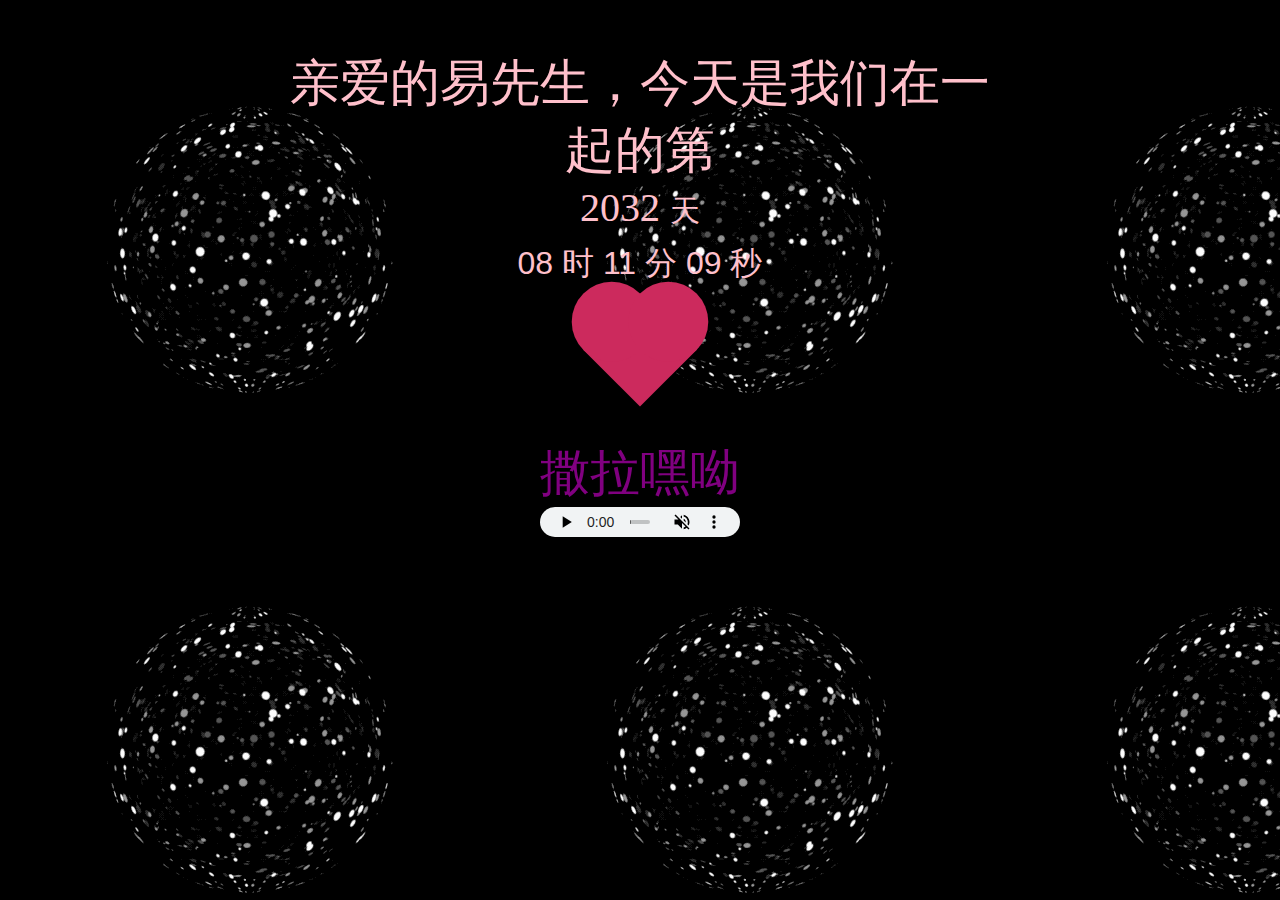
<file: index.html>
<!DOCTYPE html>
<html lang="en">
<head>
    <meta charset="UTF-8">
    <title>❤</title>
    <link rel="stylesheet" href="index.css">
</head>
<body>
  

<div class="textCon">
        <div class="words">亲爱的易先生，今天是我们在一起的第</div>
        <div class="days">
            <span class="days-number">1339</span>
            <span class="days-label">天</span>
        </div>
        <div class="seconds">15 hours 24 minutes 30 seconds</div>
</div>

<div class="heart"></div>
<script src="index.js"></script>
<script src="love.js"></script>
    <div class="c">
    <a href="bb.html">撒拉嘿呦
    </a>
</div>
    <audio src="坏女孩.mp3"  controls muted autoplay></audio>

</body>
</html>
</file>
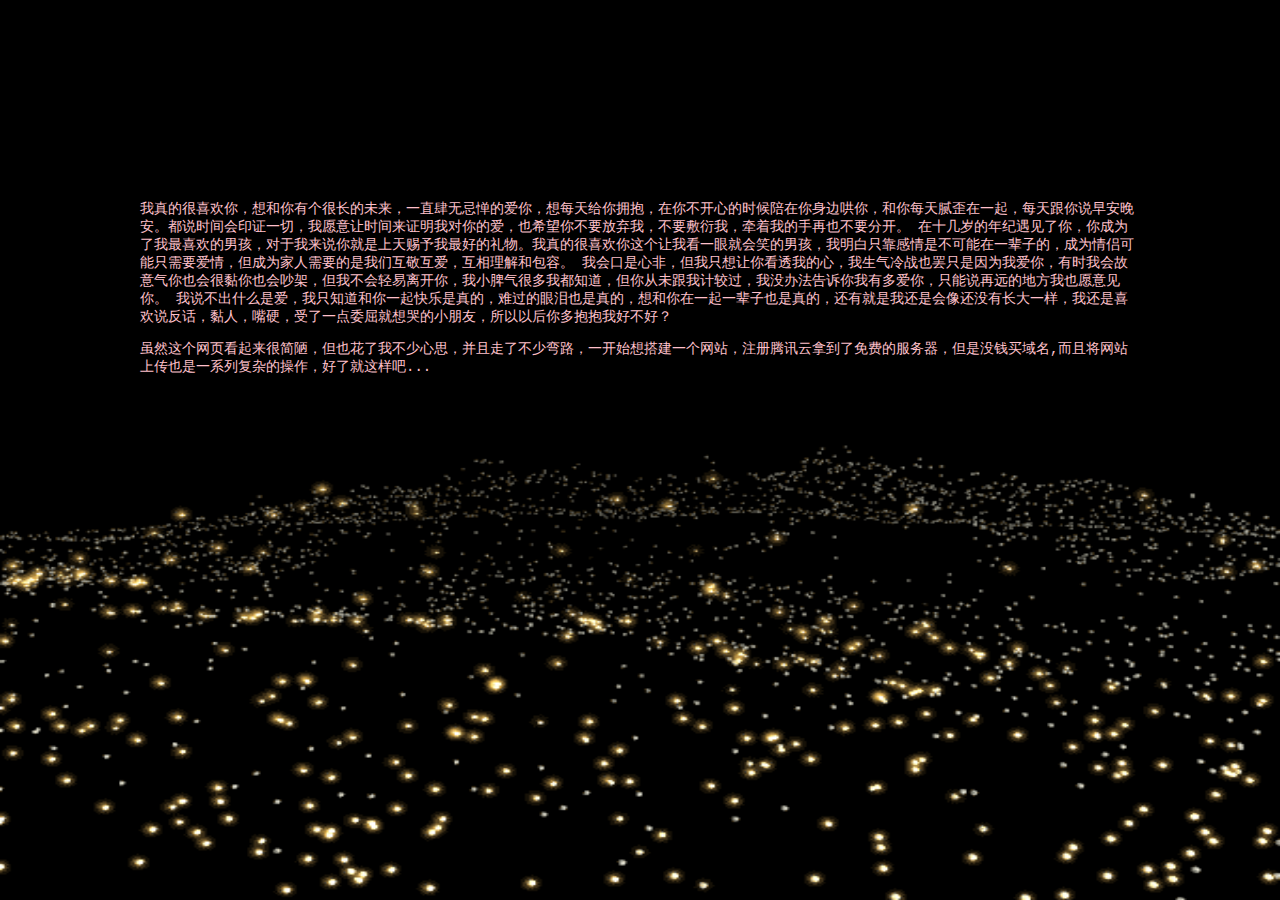
<file: bb.html>
<!DOCTYPE html>
<html lang="en">
<head>
    <meta charset="UTF-8">
    <meta http-equiv="X-UA-Compatible" content="IE=edge">
  <meta name="viewport" content="width=device-width, initial-scale=1.0, user-scalable=no, minimum-scale=1.0, maximum-scale=1.0"/>
    <title❤❤❤</title>
    <style>
        body{
            background: url(qw.gif)no-repeat;
              background-size: 100% 100%;
            background-position:center;
            background-attachment: fixed;
            
            
        }
        div{
           margin: 200px auto;
            width: 1000px;
            margin-left: auto;
           
        }
        p {
            font-family: 'Courier New', Courier, monospace;
            font-size: 14px;
            color: pink;
        }
    </style>
</head>
<body>
    
   <div>
    <p>
  
        我真的很喜欢你，想和你有个很长的未来，一直肆无忌惮的爱你，想每天给你拥抱，在你不开心的时候陪在你身边哄你，和你每天腻歪在一起，每天跟你说早安晚安。都说时间会印证一切，我愿意让时间来证明我对你的爱，也希望你不要放弃我，不要敷衍我，牵着我的手再也不要分开。
          在十几岁的年纪遇见了你，你成为了我最喜欢的男孩，对于我来说你就是上天赐予我最好的礼物。我真的很喜欢你这个让我看一眼就会笑的男孩，我明白只靠感情是不可能在一辈子的，成为情侣可能只需要爱情，但成为家人需要的是我们互敬互爱，互相理解和包容。
         我会口是心非，但我只想让你看透我的心，我生气冷战也罢只是因为我爱你，有时我会故意气你也会很黏你也会吵架，但我不会轻易离开你，我小脾气很多我都知道，但你从未跟我计较过，我没办法告诉你我有多爱你，只能说再远的地方我也愿意见你。
          我说不出什么是爱，我只知道和你一起快乐是真的，难过的眼泪也是真的，想和你在一起一辈子也是真的，还有就是我还是会像还没有长大一样，我还是喜欢说反话，黏人，嘴硬，受了一点委屈就想哭的小朋友，所以以后你多抱抱我好不好？
       </p>
       <p>虽然这个网页看起来很简陋，但也花了我不少心思，并且走了不少弯路，一开始想搭建一个网站，注册腾讯云拿到了免费的服务器，但是没钱买域名,而且将网站上传也是一系列复杂的操作，好了就这样吧...</p>
   </div>
   
    
</body>
</html>
</file>
<file: index.css>
*{
    margin: 0;
    padding:0;
}
html,body{
    width:100%;
    height:100%;
    /*text-align: center;*/
    background-color: #ffc5b3;
    position:absolute;
    top:50%;
    left:50%;
    transform:translate(-50%,-50%);
    -webkit-transform:translate(-50%,-50%);
    -ms-transform:translate(-50%,-50%);
    -moz-transform:translate(-50%,-50%);
    -o-transform:translate(-50%,-50%);
    background: url(xl.gif)
}

.textCon{
    -webkit-user-select: none;
    -moz-user-select: none;
    -ms-user-select: none;
    user-select: none;
    width:700px;
    height:60px;
    margin:50px auto;
}
.text{
    font-size:48px;
}
.heart{
    width:80px;
    height:80px;
    background-color:#cc2a5d;
    margin:200px auto;
    position: relative;
    transform: rotate(45deg);
    animation: heart 1s ease-in infinite;
}
.heart::before,
.heart::after{
    content:'';
    width:100%;
    height:100%;
    background-color:#cc2a5d;
    border-radius: 50%;
}
.heart::before{
    position: absolute;
    top:0;
    left:0;
    transform: translateX(-50%);
}
.heart::after{
    position: absolute;
    top:0;
    left:0;
    transform: translateY(-50%);
}
@keyframes heart{
    0%{
        transform: scale(0.8) rotate(45deg);
        opacity: 0.8;
    }
    50%{
        transform: scale(1) rotate(45deg);
        opacity: 1;
    }
    100%{
        transform: scale(0.8) rotate(45deg);
        opacity: 0.8;
    }
}
.textCon .item{
    position: absolute;
    opacity: 0;
    background-color:#cc2a5d;
    transform: rotate(45deg);
    animation: hearts 3s ease-in infinite;
}
.textCon .item::before,
.textCon .item::after{
    content:'';
    width:100%;
    height:100%;
    background-color:#cc2a5d;
    position: absolute;
    top:0;
    left:0;
    border-radius: 50%;
}
.textCon .item::before{
    transform: translateX(-50%);
}
.textCon .item::after{
    transform: translateY(-50%);
}
@keyframes hearts{
    0%{
        opacity: 0;
        transform: translateY(0%) rotate(45deg);
    }
    20%{
        opacity: 0.8;
        transform: translateY(-20%) rotate(45deg);
    }
    100%{
        opacity: 0;
        transform: translateY(-1000%) rotate(45deg);
    }
}
.days-label {
    font-size: 30px;
    color:pink;
}

.seconds {
    color:pink;
    margin-top: 10px;
    font-size: 32px;
    font-family: "Monda_bo", Georgia, sans-serif;
    width: auto;
    text-align: center;
}

.seconds-label {
    margin-top: 32px;
    font-size: 32px;
    font-family: "Monda_no", Georgia, sans-serif;
    width: auto;
    text-align: center;
}

.container {
    position: absolute;
}
.days {
    color: pink;
    font-size: 40px;
    width: auto;
    text-align: center;
}
.words {
    color: pink;
    font-size: 50px;
    font-family: 'Regular', cursive;
    width: auto;
    text-align: center;
}
a{
    color: purple;
  text-decoration: none;

}
.c{
    width: 100%;
    margin-top:-150px;
    text-align: center;
    font-family:STKaiti;
    font-size: 50px;
}
audio{
    display: block;
  
 width: 200px;
 height: 30px;
margin: 0 auto;
border: 0;

}
</file>
